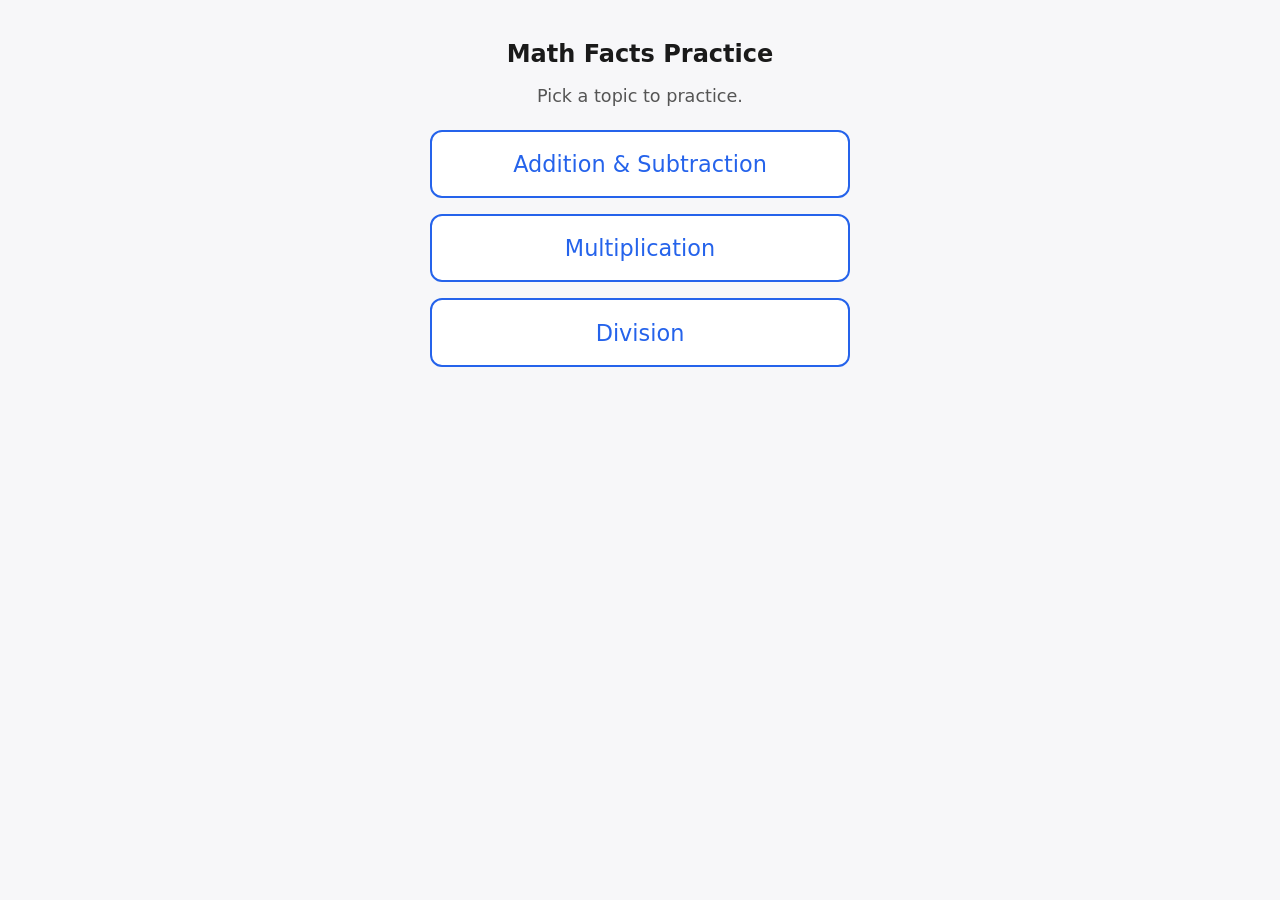
<file: index.html>
<!doctype html>
<html lang="en">
<!-- trivial change to retrigger Pages build -->
<head>
  <meta charset="utf-8">
  <meta name="viewport" content="width=device-width, initial-scale=1">
  <title>Math Facts Practice</title>
  <link rel="stylesheet" href="style.css">
</head>
<body>
  <div class="container">
    <h1>Math Facts Practice</h1>
    <p class="score">Pick a topic to practice.</p>
    <a class="menu-link" href="addition_subtraction.html">Addition &amp; Subtraction</a>
    <a class="menu-link" href="multiplication.html">Multiplication</a>
    <a class="menu-link" href="division.html">Division</a>
  </div>
</body>
</html>
</file>
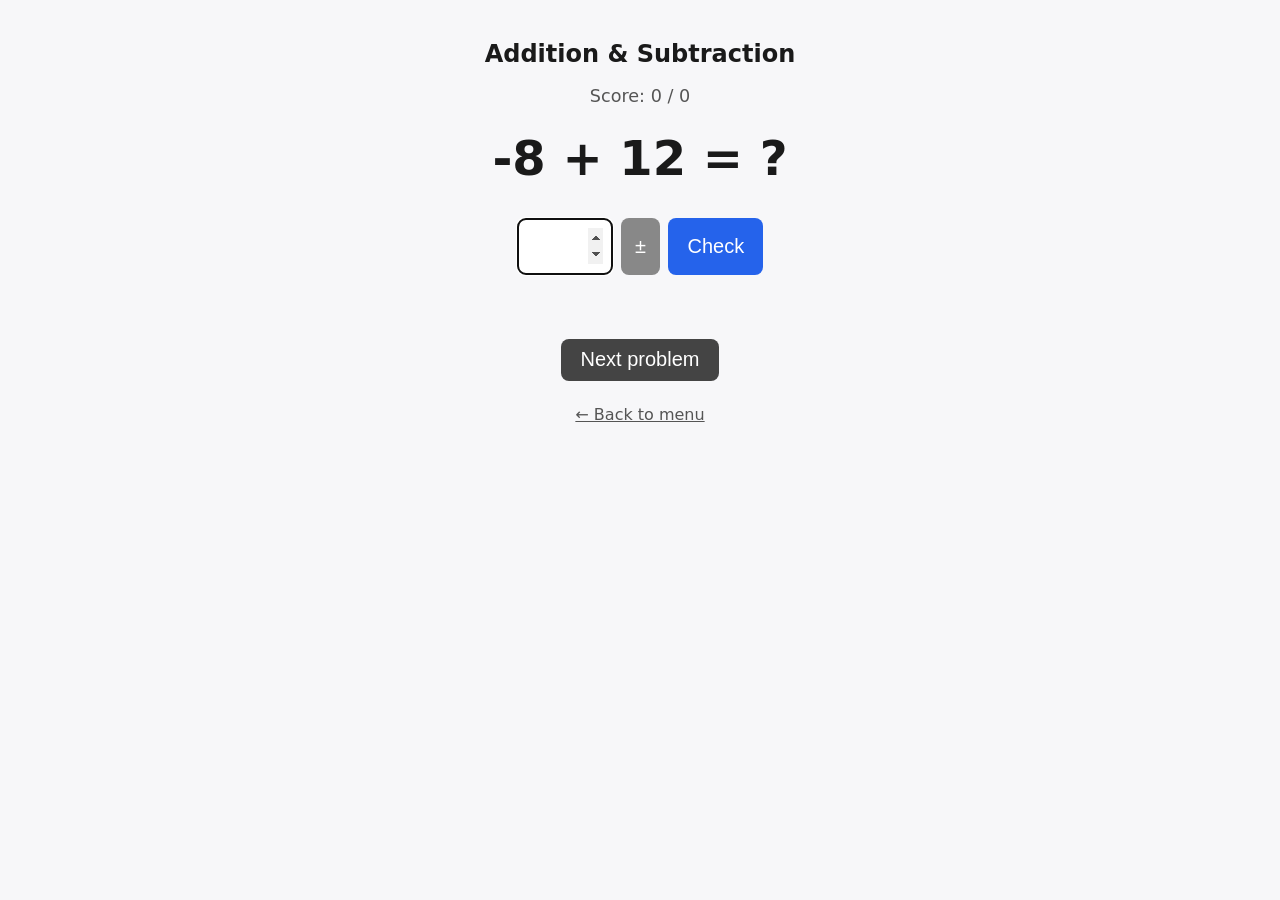
<file: addition_subtraction.html>
<!doctype html>
<html lang="en">
<head>
  <meta charset="utf-8">
  <meta name="viewport" content="width=device-width, initial-scale=1">
  <title>Addition &amp; Subtraction Practice</title>
  <link rel="stylesheet" href="style.css">
</head>
<body>
  <div class="container">
    <h1>Addition &amp; Subtraction</h1>
    <p class="score" id="score">Score: 0 / 0</p>

    <div class="problem" id="problem"></div>

    <form id="answer-form">
      <input type="number" id="answer-input" inputmode="numeric" autocomplete="off">
      <button type="button" id="sign-toggle">&plusmn;</button>
      <button type="submit">Check</button>
    </form>

    <p class="feedback" id="feedback"></p>

    <button id="next-button" class="hidden">Next problem</button>

    <a class="back-link" href="index.html">&larr; Back to menu</a>
  </div>

  <script src="script.js"></script>
  <script>
    function generateAddSubProblem() {
      const limit = 20;
      let a, b, op, answer;
      do {
        a = randomInt(-limit, limit);
        b = randomInt(-limit, limit);
        op = Math.random() < 0.5 ? '+' : '-';
        answer = op === '+' ? a + b : a - b;
      } while (answer < -limit || answer > limit);

      return { display: `${a} ${op} ${formatOperand(b)}`, answer };
    }

    startQuiz(generateAddSubProblem);
  </script>
</body>
</html>
</file>
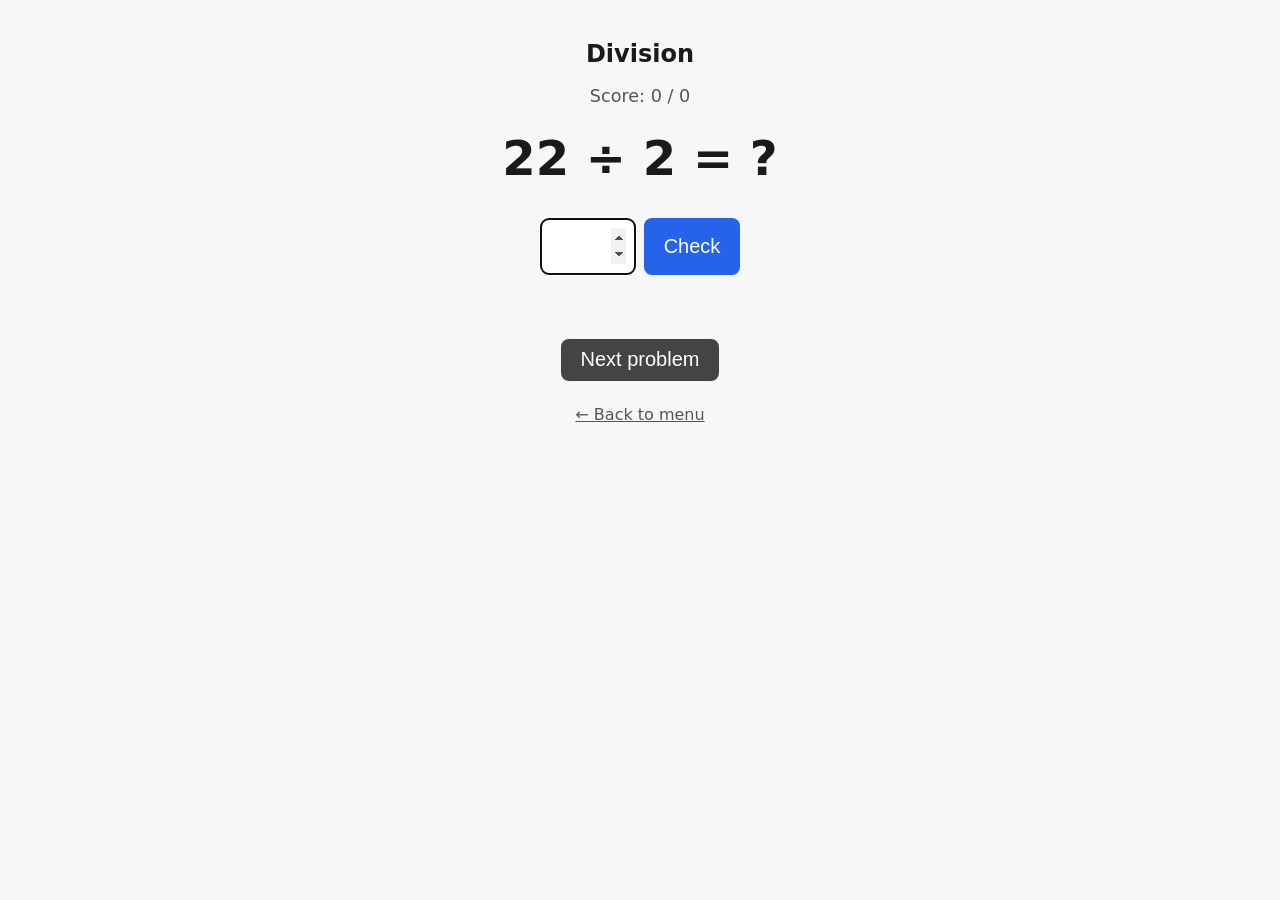
<file: division.html>
<!doctype html>
<html lang="en">
<head>
  <meta charset="utf-8">
  <meta name="viewport" content="width=device-width, initial-scale=1">
  <title>Division Practice</title>
  <link rel="stylesheet" href="style.css">
</head>
<body>
  <div class="container">
    <h1>Division</h1>
    <p class="score" id="score">Score: 0 / 0</p>

    <div class="problem" id="problem"></div>

    <form id="answer-form">
      <input type="number" id="answer-input" inputmode="numeric" autocomplete="off">
      <button type="submit">Check</button>
    </form>

    <p class="feedback" id="feedback"></p>

    <button id="next-button" class="hidden">Next problem</button>

    <a class="back-link" href="index.html">&larr; Back to menu</a>
  </div>

  <script src="script.js"></script>
  <script>
    function generateDivisionProblem() {
      const a = randomInt(2, 12);
      const b = randomInt(2, 12);
      const product = a * b;
      return { display: `${product} ÷ ${a}`, answer: b };
    }

    startQuiz(generateDivisionProblem);
  </script>
</body>
</html>
</file>
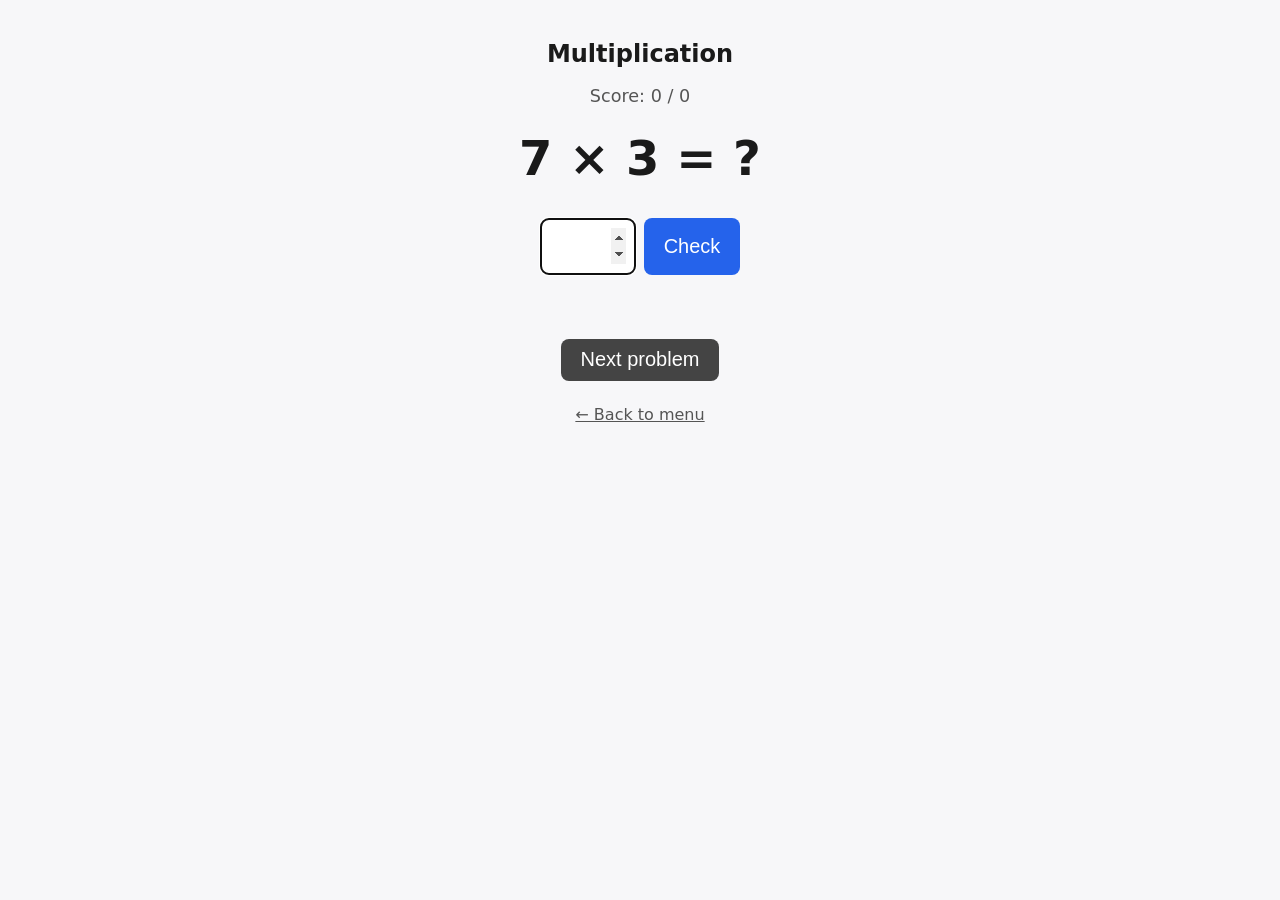
<file: multiplication.html>
<!doctype html>
<html lang="en">
<head>
  <meta charset="utf-8">
  <meta name="viewport" content="width=device-width, initial-scale=1">
  <title>Multiplication Practice</title>
  <link rel="stylesheet" href="style.css">
</head>
<body>
  <div class="container">
    <h1>Multiplication</h1>
    <p class="score" id="score">Score: 0 / 0</p>

    <div class="problem" id="problem"></div>

    <form id="answer-form">
      <input type="number" id="answer-input" inputmode="numeric" autocomplete="off">
      <button type="submit">Check</button>
    </form>

    <p class="feedback" id="feedback"></p>

    <button id="next-button" class="hidden">Next problem</button>

    <a class="back-link" href="index.html">&larr; Back to menu</a>
  </div>

  <script src="script.js"></script>
  <script>
    function generateMultProblem() {
      const a = randomInt(0, 12);
      const b = randomInt(3, 12);
      return { display: `${a} × ${b}`, answer: a * b };
    }

    startQuiz(generateMultProblem);
  </script>
</body>
</html>
</file>
<file: style.css>
:root {
  --correct-color: #1a7f37;
  --incorrect-color: #c0392b;
  --accent-color: #2563eb;
}

* {
  box-sizing: border-box;
}

body {
  font-family: -apple-system, system-ui, "Segoe UI", Roboto, sans-serif;
  margin: 0;
  padding: 1.5rem;
  background: #f7f7f9;
  color: #1a1a1a;
  display: flex;
  justify-content: center;
}

.container {
  width: 100%;
  max-width: 420px;
  text-align: center;
}

h1 {
  font-size: 1.5rem;
  margin-bottom: 0.25rem;
}

.score {
  font-size: 1.1rem;
  color: #555;
  margin-bottom: 1.5rem;
}

.problem {
  font-size: 3rem;
  font-weight: bold;
  margin: 1.5rem 0;
  min-height: 4rem;
}

#answer-form {
  display: flex;
  gap: 0.5rem;
  justify-content: center;
  margin-bottom: 1rem;
}

#sign-toggle {
  background: #888;
  padding: 0.6rem 0.9rem;
}

#answer-input {
  font-size: 2rem;
  width: 6rem;
  padding: 0.5rem;
  text-align: center;
  border: 2px solid #ccc;
  border-radius: 0.5rem;
}

#answer-input:disabled {
  background: #eee;
}

button {
  font-size: 1.25rem;
  padding: 0.6rem 1.2rem;
  border-radius: 0.5rem;
  border: none;
  background: var(--accent-color);
  color: white;
  cursor: pointer;
}

button:active {
  opacity: 0.8;
}

.feedback {
  font-size: 1.3rem;
  min-height: 2rem;
  margin: 1rem 0;
}

.feedback.correct {
  color: var(--correct-color);
}

.feedback.incorrect {
  color: var(--incorrect-color);
}

#next-button {
  display: block;
  margin: 0 auto;
  background: #444;
}

.hidden {
  display: none;
}

.menu-link {
  display: block;
  font-size: 1.4rem;
  padding: 1.2rem;
  margin: 1rem 0;
  background: white;
  border: 2px solid var(--accent-color);
  border-radius: 0.75rem;
  color: var(--accent-color);
  text-decoration: none;
}

.back-link {
  display: inline-block;
  margin-top: 1.5rem;
  color: #555;
}
</file>
